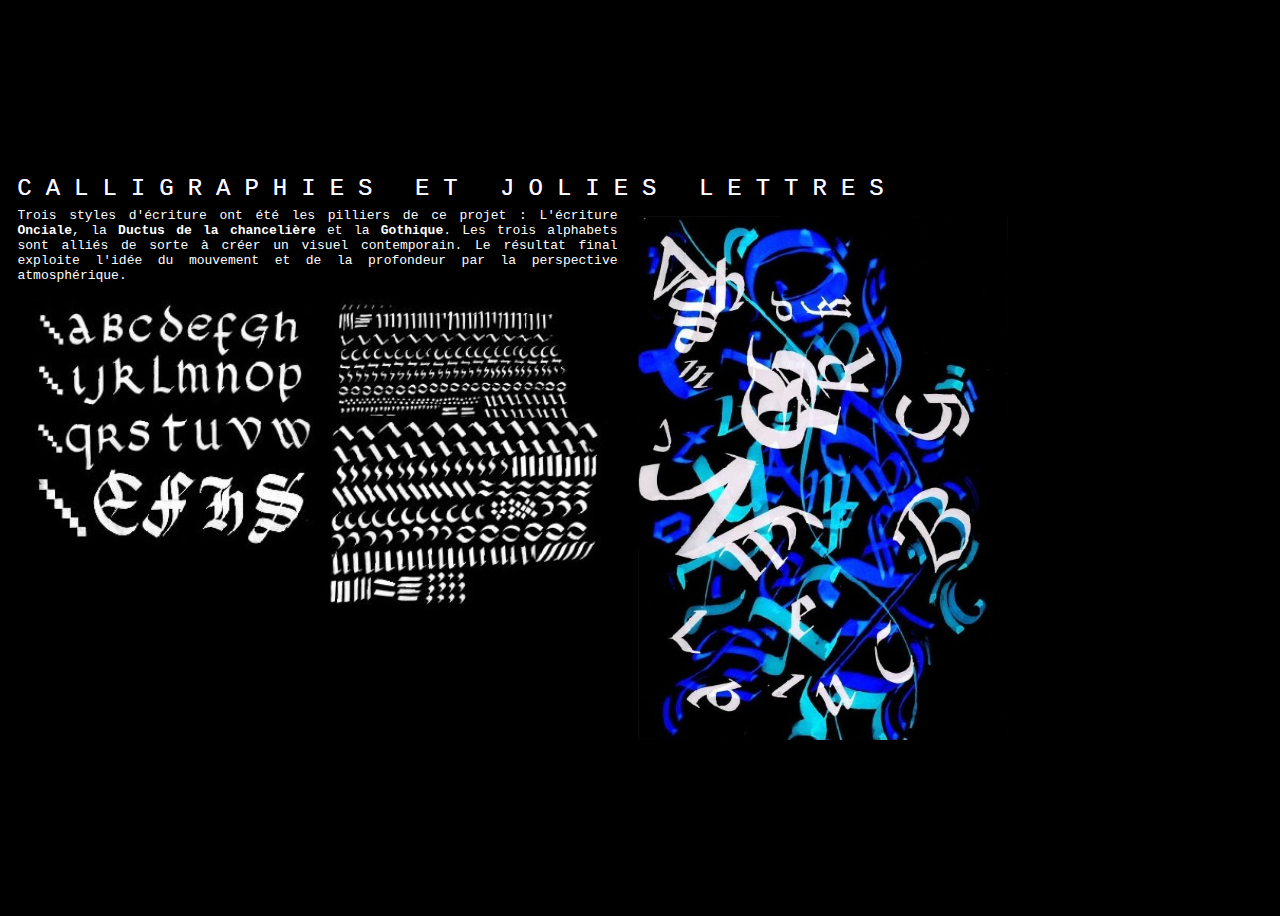
<file: Calligraphie/page4.html>
<!DOCTYPE html>
<html>
    <head>
        <meta charset="utf-8" />
        <link rel="stylesheet" href="stylepage3.css"/>
        <title>Calligraphie</title>
    </head>

    <body>
        <div class="text middle" data-text="Calligraphies et Jolies lettres">Calligraphies et Jolies lettres
        </div>

        
<p>Trois styles d'écriture ont été les pilliers de ce projet : L'écriture <strong>Onciale</strong>, la <strong>Ductus de la chancelière</strong> et la <strong>Gothique</strong>. Les trois alphabets sont alliés de sorte à créer un visuel contemporain. Le résultat final exploite l'idée du mouvement et de la profondeur par la perspective atmosphérique.</p>
            
      
        <img class="final" src="images/final.jpg" alt="final"/>
        <img class="finalnegatif" src="images/finalnegatif.jpg" alt=" final en négatif"/>
        
        <img class="tests" src="images/tests.jpg" alt="premières recherches en négatif"/>
        <img class="test2" src="images/test2.jpg" alt="premières recherches"/>

       
    </body>
</html>
</file>
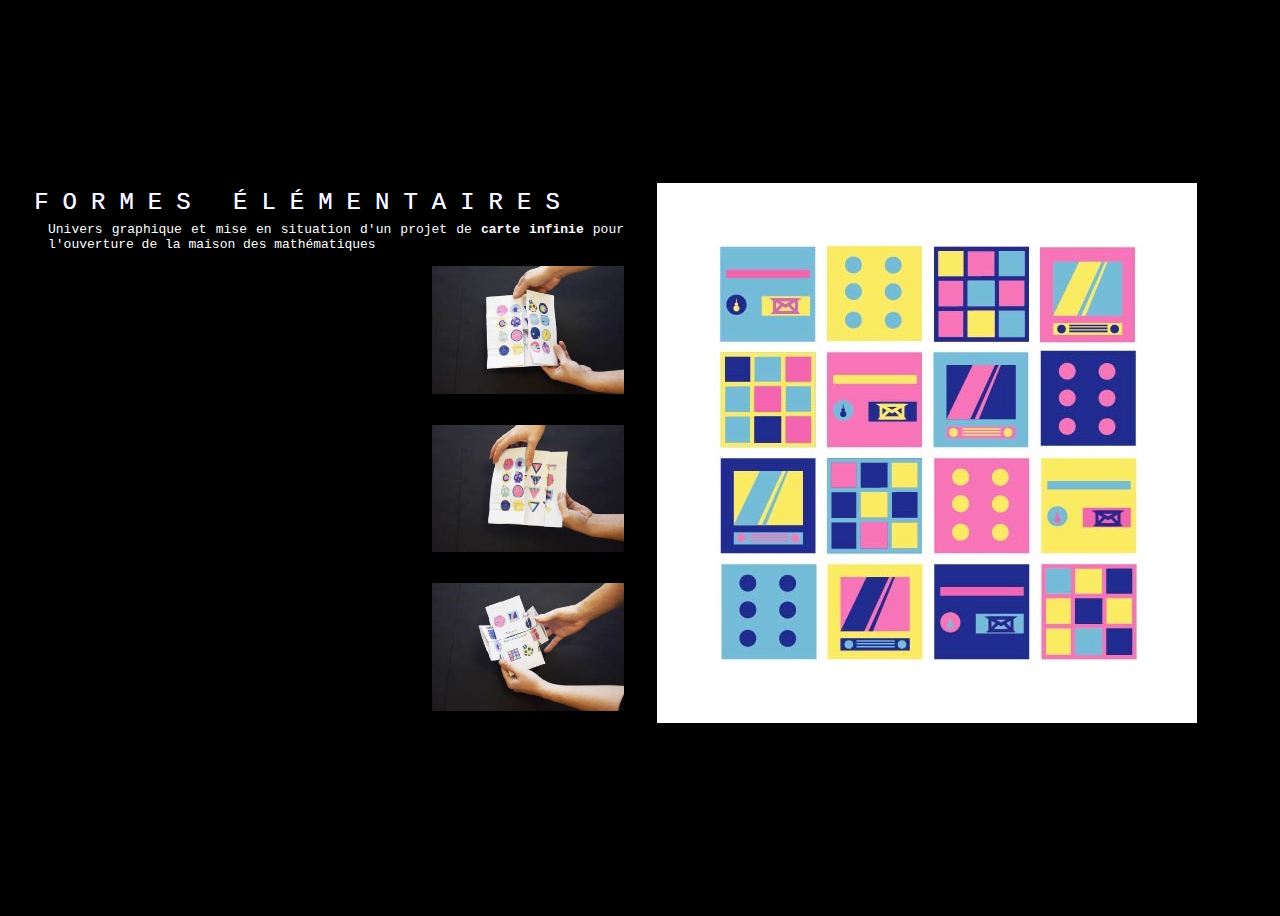
<file: formes/page7.html>
<!DOCTYPE html>
<html>
    <head>
        <meta charset="utf-8" />
        <link rel="stylesheet" href="stylepage3.css"/>
        <title>Formes</title>
    </head>

    <body>
        <div class="text middle" data-text="Formes élémentaires">Formes élémentaires
        </div>

    	
<p>Univers graphique et mise en situation d'un projet de<strong> carte infinie</strong> pour l'ouverture de la maison des mathématiques</p>
 <img class="geste1" src="images/geste1.jpg" alt="geste 1"/>
    <img class="geste2" src="images/geste2.jpg" alt="geste 2"/><img class="geste3" src="images/geste3.jpg" alt="geste 3"/>
         
        <section id="slideshow">
        
    <div class="container">
        <div class="c_slider"></div>
        <div class="slider">
            

            </figure><!--
            --><figure>
                <img class="carré" src="images/carre.jpg" alt="formes carrés"/>
                
            </figure><!--
            --><figure>
                 <img class="ronds" src="images/ronds.jpg" alt="formes rondes"/>
                

            </figure><!--
            --><figure>
                 <img class="triangle" src="images/triangle.jpg" alt="formes triangulaires"/>
                
        </div>
    </div>

   
        
    <span id="timeline"></span>
</section>   
        
       
       
        
        
    </body>
</html>
</file>
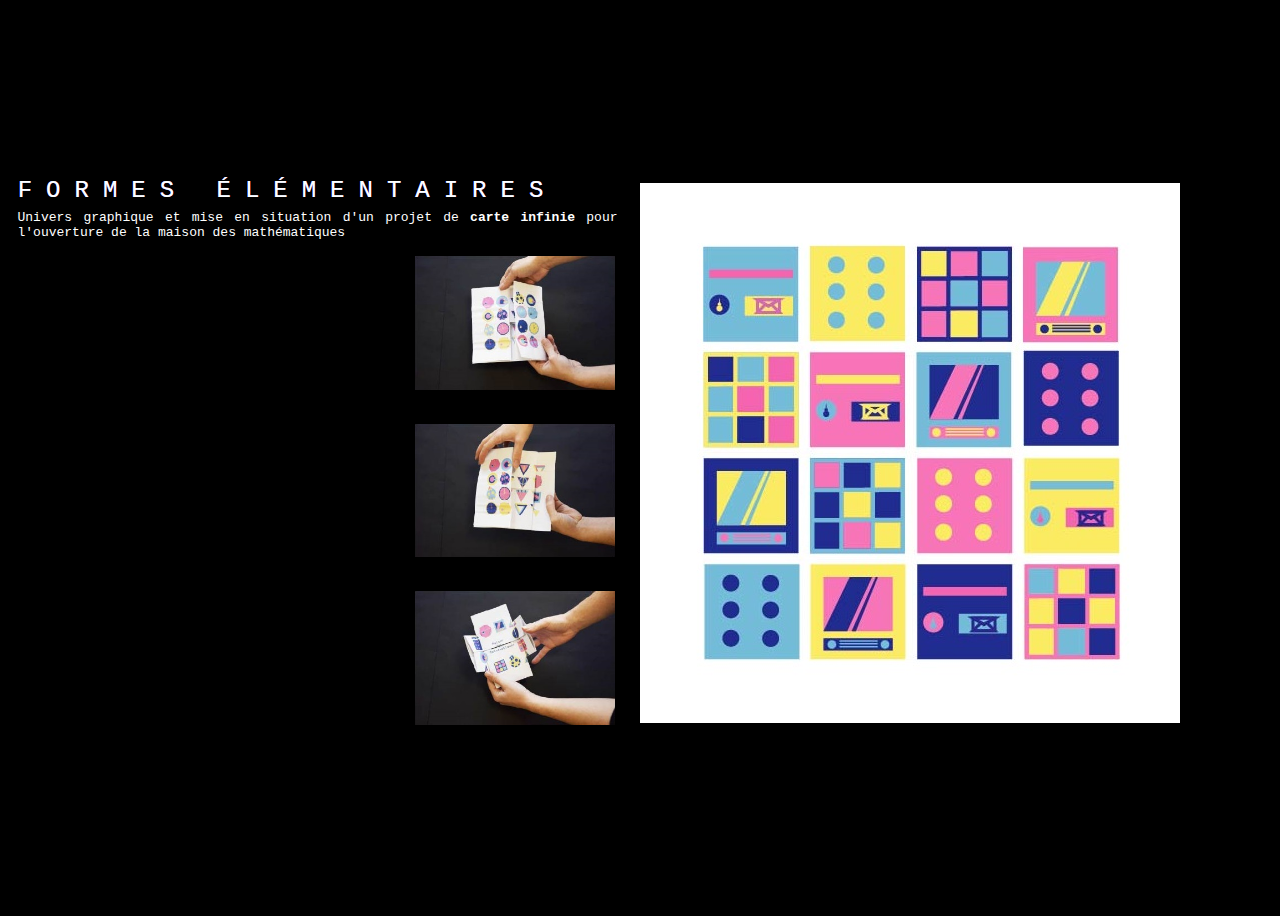
<file: Formes/page7.html>
<!DOCTYPE html>
<html>
    <head>
        <meta charset="utf-8" />
        <link rel="stylesheet" href="stylepage3.css"/>
        <title>Formes</title>
    </head>

    <body>
        <div class="text middle" data-text="Formes élémentaires">Formes élémentaires
        </div>

    	
<p>Univers graphique et mise en situation d'un projet de<strong> carte infinie</strong> pour l'ouverture de la maison des mathématiques</p>
 <img class="geste1" src="images/geste1.jpg" alt="geste 1"/>
    <img class="geste2" src="images/geste2.jpg" alt="geste 2"/><img class="geste3" src="images/geste3.jpg" alt="geste 3"/>
         
        <section id="slideshow">
        
    <div class="container">
        <div class="c_slider"></div>
        <div class="slider">
            

            </figure><!--
            --><figure>
                <img class="carré" src="images/carré.jpg" alt="formes carrés"/>
                
            </figure><!--
            --><figure>
                 <img class="ronds" src="images/ronds.jpg" alt="formes rondes"/>
                

            </figure><!--
            --><figure>
                 <img class="triangle" src="images/triangle.jpg" alt="formes triangulaires"/>
                
        </div>
    </div>

   
        
    <span id="timeline"></span>
</section>   
        
       
       
        
        
    </body>
</html>
</file>
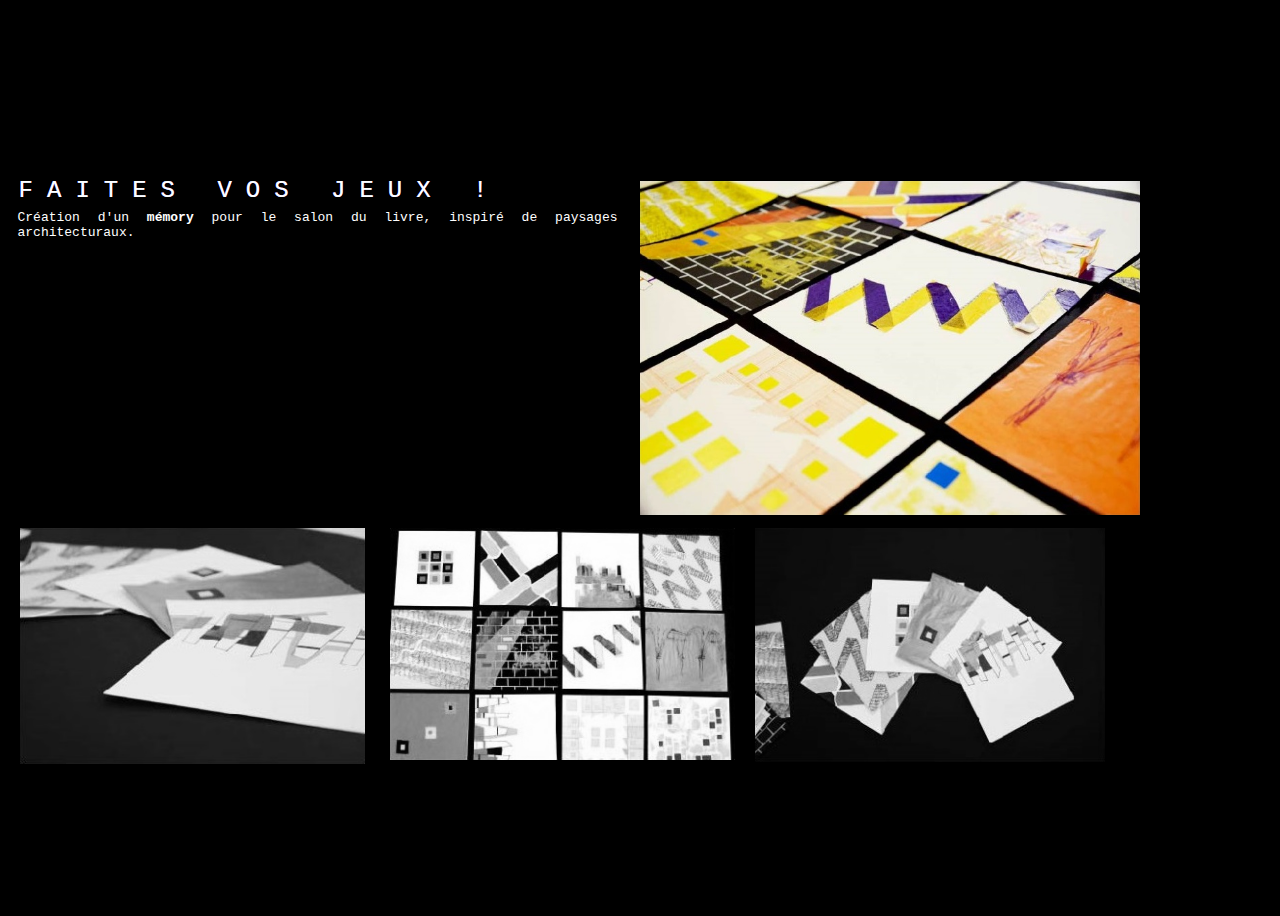
<file: Memory/page6.html>
<!DOCTYPE html>
<html>
    <head>
        <meta charset="utf-8" />
        <link rel="stylesheet" href="stylepage3.css"/>
        <title>Memory</title>
    </head>

    <body>
        <div class="text middle" data-text="Faites vos jeux !">Faites vos jeux !
        </div>

    	
<p>Création d'un<strong> mémory</strong> pour le salon du livre, inspiré de paysages architecturaux.</p>
            
        <img class="image1" src="images/image1.jpg" alt="zoom"/>

<section class="grayscale">
        <img class="image2" src="images/image2.jpg" alt="détails"/>
        <img class="image3" src="images/image3.jpg" alt="ensemble"/>
        <img class="image4" src="images/image4.jpg" alt="jeu"/>
    </section>
    
        
    </body>
</html>
</file>
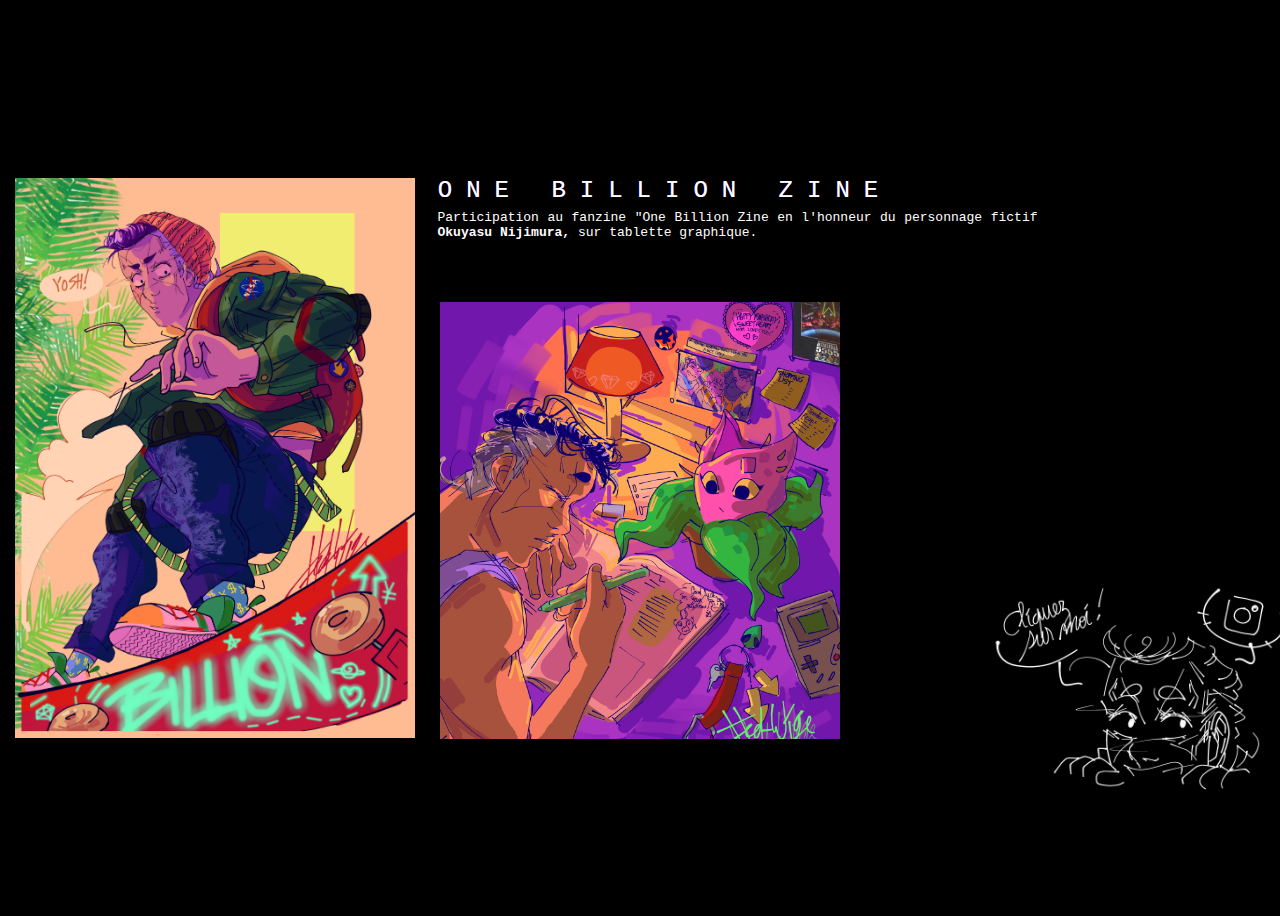
<file: Okuyasu/page8.html>
<!DOCTYPE html>
<html>
    <head>
        <meta charset="utf-8" />
        <link rel="stylesheet" href="stylepage3.css"/>
        <title>Okuyasu</title>
    </head>

    <body>
        <div class="text middle" data-text="One Billion Zine">One Billion Zine
        </div>

    <p>Participation au fanzine "One Billion Zine en l'honneur du personnage fictif<strong> Okuyasu Nijimura,</strong> sur tablette graphique.</p>
            
       <img class="fanzinefinal1" src="images/fanzinefinal1.jpeg" alt="fanzine"/>
       <a href="https://instagram.com/zouwaiy"><img class="noir" src="images/noir.jpeg" alt="lien instagram"/></a>

       <img class="sleep" src="images/sleep.jpeg" alt="sleep"/>
        
    </body>
</html>
</file>
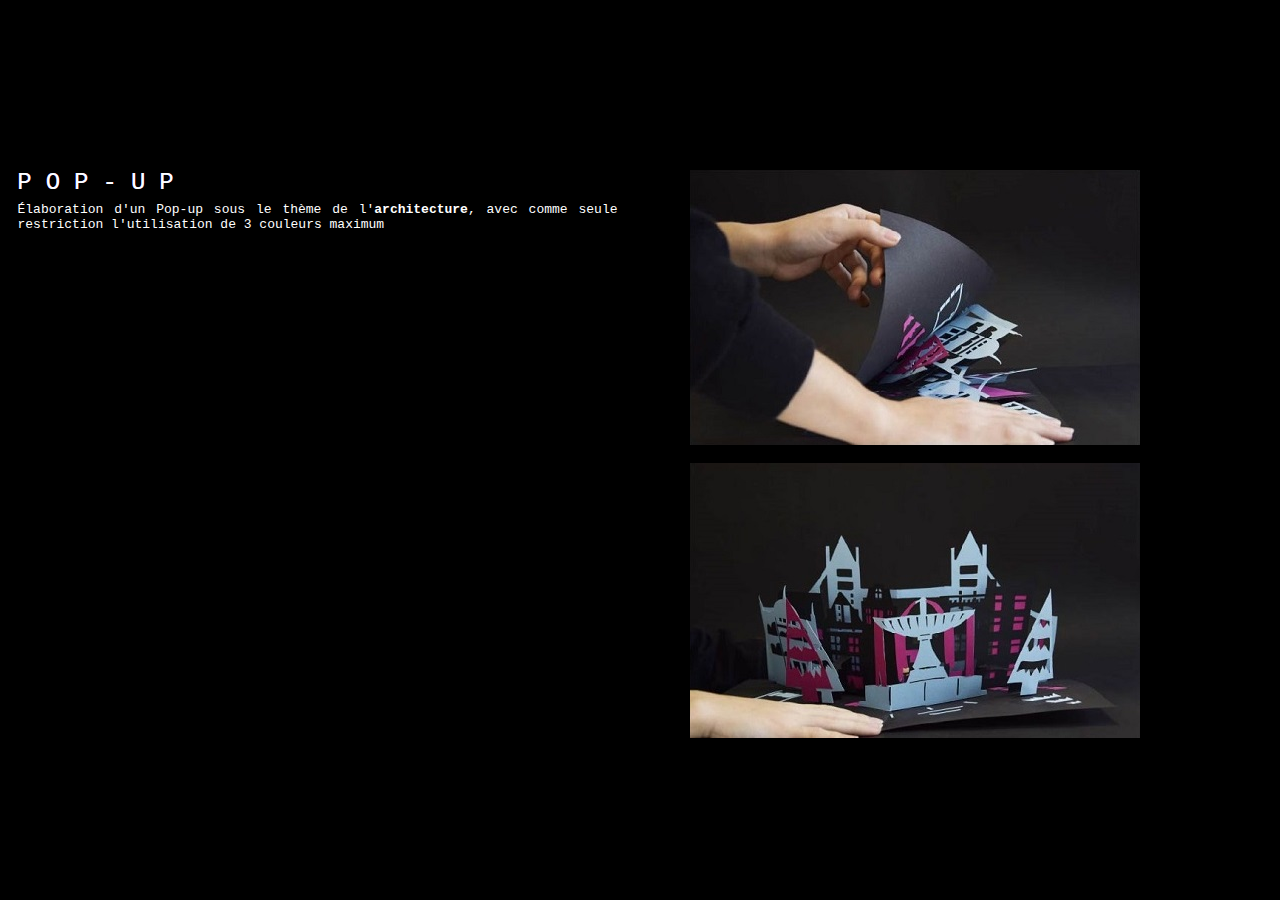
<file: Pop/page5.html>
<!DOCTYPE html>
<html>
    <head>
        <meta charset="utf-8" />

        <link rel="stylesheet" href="stylepage3.css"/>
        <title>Pop-up</title>
    </head>

    <body>
        <div class="text middle" data-text="Pop-up">Pop-up
        </div>

    	
<p>Élaboration d'un Pop-up sous le thème de l'<strong>architecture</strong>, avec comme seule restriction l'utilisation de 3 couleurs maximum</p>
            
<section class="etape1"></section>
<section class= "etape2"></section>
      
    </body>
</html>
</file>
<file: Calligraphie/stylepage3.css>
body{
  background: black;
  font-family: courier;
  height: 100vh;
  display: flex;
  align-items: center;
  justify-content: center;
}

/*texte*/
p{
  color: white;
  margin-bottom: 438px;
  margin-right: 645px;
  font-size: 13px;
  text-align: justify;
  width: 600px;
  position: absolute;
}

.test2{
  margin-right: 645px;
  margin-bottom: 1px;
  width: 600px;

 
}

.tests{
  position: absolute;
  margin-right: 645px;
  margin-bottom: 1px;
  width: 600px;
  

}

.tests:hover{
  opacity: 0.5%;
  transition: all 1s ease-out;
}

.final{
  margin-left: 365px;
  margin-top: 40px;
  position: absolute;
  width: 370px;
}

.finalnegatif{
  margin-left: 365px;
  margin-top: 40px;
  position: absolute;
  width: 370px;

}

.finalnegatif:hover{
  opacity: 0.5%;
  transition: all 1s ease-out;
}




/* Début du CSS pour le titre "Calligraphies et Jolies lettres"*/

.middle{
  transform: translate (50%,-50%);
  margin-bottom: 540px;
  margin-left:-365px;
}

.text{
  position: absolute;
  color: white;
  text-transform : uppercase;
  font-size: 24px;
  letter-spacing: 14px;
}

.text::before,.text::after{
  content: attr(data-text);
   position: absolute;
   top: 0;
  left: 0;
   width: 100%;
  height: 100%;
  z-index: -1;
}

.text::before{
  color: #ff00c1;
  animation: glitch-effect 3s infinite;
}

.text::after{
   color: #3498db;
   animation: glitch-effect 2s infinite;
}

@keyframes glitch-effect{
  0%{
    left: -2px;
    top: -2px;
 }
  
  25%{
    left: -2px;
    top: 0px;
 }
  
  50%{
    left: -1px;
    top: -2px;
 }
  
  75%{
    left: 1px;
    top: -1px;
 }
  
  100%{
    left: 0px;
    top: -2px;
 }
}

/*Fin du CSS pour le titre "Calligraphies et Jolies lettres*/
</file>
<file: formes/stylepage3.css>
body{
  background: black;
  font-family: courier;
  height: 100vh;
  display: flex;
  align-items: center;
  justify-content: center;
}

/*texte*/
p{
  color: white;
  margin-bottom: 35.5%;
  margin-right: 47.5%;
  font-size: 13px;
  text-align: justify;
  width: 45%;
  position: absolute;
}

#slideshow {
  position: relative;
  margin-left: 10% ;
  width: 50%;
  background: #FFF;
}

.geste1{
  width: 15%;
  margin-left: -17.5%;
  margin-top: -20%;
  position: absolute;
}

.geste2{
  width: 15%;
  margin-left: -17.5%;
  margin-bottom: -4.8%;
  position: absolute;
}

.geste3{
  width: 15%;
  margin-left: -17.5%;
  margin-bottom: -29.5%;
  position: absolute;
}
 

/*formes qui défilent*/

#slideshow:before {
  left:0;
  transform: rotate(-4deg);
}
#slideshow:after {
  right:0;
  transform: rotate(4deg);
}

.container{
background: white;
}

/* gestion des dimensions et débordement du conteneur */
#slideshow .container {
  position:absolute;
  margin-left: 270px;
  margin-top:-275px;
  width: 540px;
  height: 540px;
  overflow: hidden;
}

.carré{
  position: absolute;
  margin-left: 25px;
  margin-top: 15px;
 
}

.ronds{
  position: absolute;
  margin-top: -25px;
  margin-left: 525px;
}

.triangle{
  position: absolute;
  margin-left: 1075px;
  margin-top: 10px;
}
  

#slideshow .slider {
  position: absolute;
  left:0; top:0;
  width: 400%;
  height: 310px;
}

/* annulation des marges sur figure */
#slideshow figure {
  position:relative;
  display:inline-block;
  padding:0; margin:0;
}

#slideshow figure:after {
  position: absolute;
  display:block;
  content: " ";
  top:0; left:0;
  width: 100%; height: 100%;
  
}



/* fonction d'animation*/
@keyframes slider {
  0%, 20%, 100% { left: 0 }
  25%, 45%    { left: -100% }
  50%, 70%    { left: -200% }
  75%, 95%    { right: -300% }

}


#slideshow .slider {
  animation: slider 15s infinite;
}

/* Début du CSS pour le titre "Formes élémentaires"*/

.middle{
  transform: translate (50%,-50%);
  margin-bottom: 40%;
  margin-right: 52.5%;
}

.text{
  position: absolute;
  color: white;
  text-transform : uppercase;
  font-size: 24px;
  letter-spacing: 14px;
}

.text::before,.text::after{
  content: attr(data-text);
   position: absolute;
   top: 0;
  left: 0;
   width: 100%;
  height: 100%;
  z-index: -1;
}

.text::before{
  color: #ff00c1;
  animation: glitch-effect 3s infinite;
}

.text::after{
   color: #3498db;
   animation: glitch-effect 2s infinite;
}

@keyframes glitch-effect{
  0%{
    left: -2px;
    top: -2px;
 }
  
  25%{
    left: -2px;
    top: 0px;
 }
  
  50%{
    left: -1px;
    top: -2px;
 }
  
  75%{
    left: 1px;
    top: -1px;
 }
  
  100%{
    left: 0px;
    top: -2px;
 }
}

/*Fin du CSS pour le titre "Formes élémentaires"*/
</file>
<file: Formes/stylepage3.css>
body{
  background: black;
  font-family: courier;
  height: 100vh;
  display: flex;
  align-items: center;
  justify-content: center;
}

/*texte*/
p{
  color: white;
  margin-bottom: 480px;
  margin-right: 645px;
  font-size: 13px;
  text-align: justify;
  width: 600px;
  position: absolute;
}

#slideshow {
  position: relative;
  width: 540px;
  background: #FFF;
}

.geste1{
  width: 200px;
  margin-left: -250px;
  margin-top: -270px;
  position: absolute;
}

.geste2{
  width: 200px;
  margin-left: -250px;
  margin-bottom: -65px;
  position: absolute;
}

.geste3{
  width: 200px;
  margin-left: -250px;
  margin-bottom: -400px;
  position: absolute;
}
 

/*formes qui défilent*/

#slideshow:before {
  left:0;
  transform: rotate(-4deg);
}
#slideshow:after {
  right:0;
  transform: rotate(4deg);
}

.container{
background: white;
}

/* gestion des dimensions et débordement du conteneur */
#slideshow .container {
  position:absolute;
  margin-left: 270px;
  margin-top:-275px;
  width: 540px;
  height: 540px;
  overflow: hidden;
}

.carré{
  position: absolute;
  margin-left: 25px;
  margin-top: 15px;
 
}

.ronds{
  position: absolute;
  margin-top: -25px;
  margin-left: 525px;
}

.triangle{
  position: absolute;
  margin-left: 1075px;
  margin-top: 10px;
}
  

#slideshow .slider {
  position: absolute;
  left:0; top:0;
  width: 400%;
  height: 310px;
}

/* annulation des marges sur figure */
#slideshow figure {
  position:relative;
  display:inline-block;
  padding:0; margin:0;
}

#slideshow figure:after {
  position: absolute;
  display:block;
  content: " ";
  top:0; left:0;
  width: 100%; height: 100%;
  
}



/* fonction d'animation*/
@keyframes slider {
  0%, 20%, 100% { left: 0 }
  25%, 45%    { left: -100% }
  50%, 70%    { left: -200% }
  75%, 95%    { right: -300% }

}


#slideshow .slider {
  animation: slider 15s infinite;
}

/* Début du CSS pour le titre "Faites vos jeux !"*/

.middle{
  transform: translate (50%,-50%);
  margin-bottom: 535px;
  margin-right: 705px;
}

.text{
  position: absolute;
  color: white;
  text-transform : uppercase;
  font-size: 24px;
  letter-spacing: 14px;
}

.text::before,.text::after{
  content: attr(data-text);
   position: absolute;
   top: 0;
  left: 0;
   width: 100%;
  height: 100%;
  z-index: -1;
}

.text::before{
  color: #ff00c1;
  animation: glitch-effect 3s infinite;
}

.text::after{
   color: #3498db;
   animation: glitch-effect 2s infinite;
}

@keyframes glitch-effect{
  0%{
    left: -2px;
    top: -2px;
 }
  
  25%{
    left: -2px;
    top: 0px;
 }
  
  50%{
    left: -1px;
    top: -2px;
 }
  
  75%{
    left: 1px;
    top: -1px;
 }
  
  100%{
    left: 0px;
    top: -2px;
 }
}

/*Fin du CSS pour le titre "Faites vos jeux !"*/
</file>
<file: Memory/stylepage3.css>
body{
  background: black;
  font-family: courier;
  height: 100vh;
  display: flex;
  align-items: center;
  justify-content: center;
}

/*texte*/
p{
  color: white;
  margin-bottom: 480px;
  margin-right: 645px;
  font-size: 13px;
  text-align: justify;
  width: 600px;
  position: absolute;
}

.image1{
  margin-left: 500px;
  margin-bottom: 220px;
  width: 500px;
  position: absolute;
 
}

.image2{
  margin-top: 70px;
  margin-left: -620px;
  width: 345px;
  position: absolute;
  
}

.image3{
  margin-top: 70px;
  margin-left: -250px;
  width: 345px;
  position: absolute;
}

.image4{
  margin-top:70px;
  margin-left: 115px;
  width: 350px;
  position: absolute;
 
}

/*Noir et blanc*/

.grayscale img:hover {
 filter: grayscale(0%); 
 transition-duration: 0.5s;

}

.grayscale img{
 filter: grayscale(100%);  }




/* Début du CSS pour le titre "Se réapproprier le vinyle"*/

.middle{
  transform: translate (50%,-50%);
  margin-bottom: 535px;
  margin-right: 760px;
}

.text{
  position: absolute;
  color: white;
  text-transform : uppercase;
  font-size: 24px;
  letter-spacing: 14px;
}

.text::before,.text::after{
  content: attr(data-text);
   position: absolute;
   top: 0;
  left: 0;
   width: 100%;
  height: 100%;
  z-index: -1;
}

.text::before{
  color: #ff00c1;
  animation: glitch-effect 3s infinite;
}

.text::after{
   color: #3498db;
   animation: glitch-effect 2s infinite;
}

@keyframes glitch-effect{
  0%{
    left: -2px;
    top: -2px;
 }
  
  25%{
    left: -2px;
    top: 0px;
 }
  
  50%{
    left: -1px;
    top: -2px;
 }
  
  75%{
    left: 1px;
    top: -1px;
 }
  
  100%{
    left: 0px;
    top: -2px;
 }
}

/*Fin du CSS pour le titre "Une carte d'invitation"*/
</file>
<file: Okuyasu/stylepage3.css>
body{
  background: black;
  font-family: courier;
  height: 100vh;
  display: flex;
  align-items: center;
  justify-content: center;
}

/*texte*/
p{
  color: white;
  margin-bottom: 480px;
  margin-right: -195px;
  font-size: 13px;
  text-align: justify;
  width: 600px;
  position: absolute;
}

.fanzinefinal1{
  width: 400px;
  margin-left: -850px;
  position: absolute;
}


a{
  margin-left: 700px;
  margin-bottom: -250px;
}
.noir{
  width: 300px;
  position: absolute;
}

.sleep{
  width: 400px;
  margin-bottom: -125px;
  margin-left: -1px;
  position: absolute;
}


/* Début du CSS pour le titre "One Billion Zine"*/

.middle{
  transform: translate (50%,-50%);
  margin-bottom: 535px;
  margin-right: -50px;
  
}

.text{
  position: absolute;
  color: white;
  text-transform : uppercase;
  font-size: 24px;
  letter-spacing: 14px;
}

.text::before,.text::after{
  content: attr(data-text);
   position: absolute;
   top: 0;
  left: 0;
   width: 100%;
  height: 100%;
  z-index: -1;
}

.text::before{
  color: #ff00c1;
  animation: glitch-effect 3s infinite;
}

.text::after{
   color: #3498db;
   animation: glitch-effect 2s infinite;
}

@keyframes glitch-effect{
  0%{
    left: -2px;
    top: -2px;
 }
  
  25%{
    left: -2px;
    top: 0px;
 }
  
  50%{
    left: -1px;
    top: -2px;
 }
  
  75%{
    left: 1px;
    top: -1px;
 }
  
  100%{
    left: 0px;
    top: -2px;
 }
}

/*Fin du CSS pour le titre "One Billion Zine"*/
</file>
<file: Pop/stylepage3.css>
body{
  margin: 0;
  padding: 0;
  background: black;
  font-family: courier;
  height: 100vh;
  display: flex;
  align-items: center;
  justify-content: center;
}

/*texte*/
p{
  color: white;
  margin-bottom: 480px;
  margin-right: 645px;
  font-size: 13px;
  text-align: justify;
  width: 600px;
  position: absolute;
}

/*effet glitch pour la première photo*/

.etape1{
  margin-left: 550px;
  margin-bottom: 285px;
  width: 450px;
  height:275px;
  background: url(etape1.jpg) no-repeat;
  background-size: cover;
  cursor: pointer;
  position: absolute;
  overflow: hidden;
 
}

.etape1::before{
  content: "";
  position: absolute;
  width: 600px;
  height: 40px;
  background: url(etape1.jpg) no-repeat;
  background-size: cover;
  filter: sepia(100%);
  opacity: 0;

}

.etape1:hover:before{
  opacity: .7;
  animation: glitch 1.5s infinite linear;

}

@keyframes glitch{
  0%{
    top: 0;
    background-position: 12px 0;
  }

   20%{
    top: 80px;
    background-position: -10px -80px;
  }

   40%{
    top: 160px;
    background-position: 6px -160px;
  }

   60%{
    top: 240px;
    background-position: -6px -240px;
  }

   80%{
    top: 320;
    background-position: 10px -320px;
  }

   100%{
    top: 400px;
    background-position: -12px -400px;
  }

}

/*effet glitch pour la deuxième photo*/

.etape2{
  margin-left: 550px;
  margin-top: 300px;
  width: 450px;
  height:275px;
  background: url(etape2.jpg) no-repeat;
  background-size: cover;
  cursor: pointer;
  position: absolute;
  overflow: hidden;
 
}

.etape2::before{
  content: "";
  position: absolute;
  width: 600px;
  height: 40px;
  background: url(etape2.jpg) no-repeat;
  background-size: cover;
  filter: sepia(100%);
  opacity: 0;

}

.etape2:hover:before{
  opacity: .7;
  animation: glitch 1.5s infinite linear;

}

@keyframes glitch{
  0%{
    top: 0;
    background-position: 12px 0;
  }

   20%{
    top: 80px;
    background-position: -10px -80px;
  }

   40%{
    top: 160px;
    background-position: 6px -160px;
  }

   60%{
    top: 240px;
    background-position: -6px -240px;
  }

   80%{
    top: 320;
    background-position: 10px -320px;
  }

   100%{
    top: 400px;
    background-position: -12px -400px;
  }

}

/* Début du CSS pour le titre "Pop-up"*/

.middle{
  transform: translate (50%,-50%);
  margin-bottom: 535px;
  margin-right: 1075px;
}

.text{
  position: absolute;
  color: white;
  text-transform : uppercase;
  font-size: 24px;
  letter-spacing: 14px;
}

.text::before,.text::after{
  content: attr(data-text);
  position: absolute;
  top: 0;
  left: 0;
  width: 100%;
  height: 100%;
  z-index: -1;
}

.text::before{
  color: #ff00c1;
  animation: glitch-effect 3s infinite;
}

.text::after{
  color: #3498db;
  animation: glitch-effect 2s infinite;
}

@keyframes glitch-effect{
  0%{
    left: -2px;
    top: -2px;
 }
  
  25%{
    left: -2px;
    top: 0px;
 }
  
  50%{
    left: -1px;
    top: -2px;
 }
  
  75%{
    left: 1px;
    top: -1px;
 }
  
  100%{
    left: 0px;
    top: -2px;
 }
}

/*Fin du CSS pour le titre "Pop-up"*/
</file>
